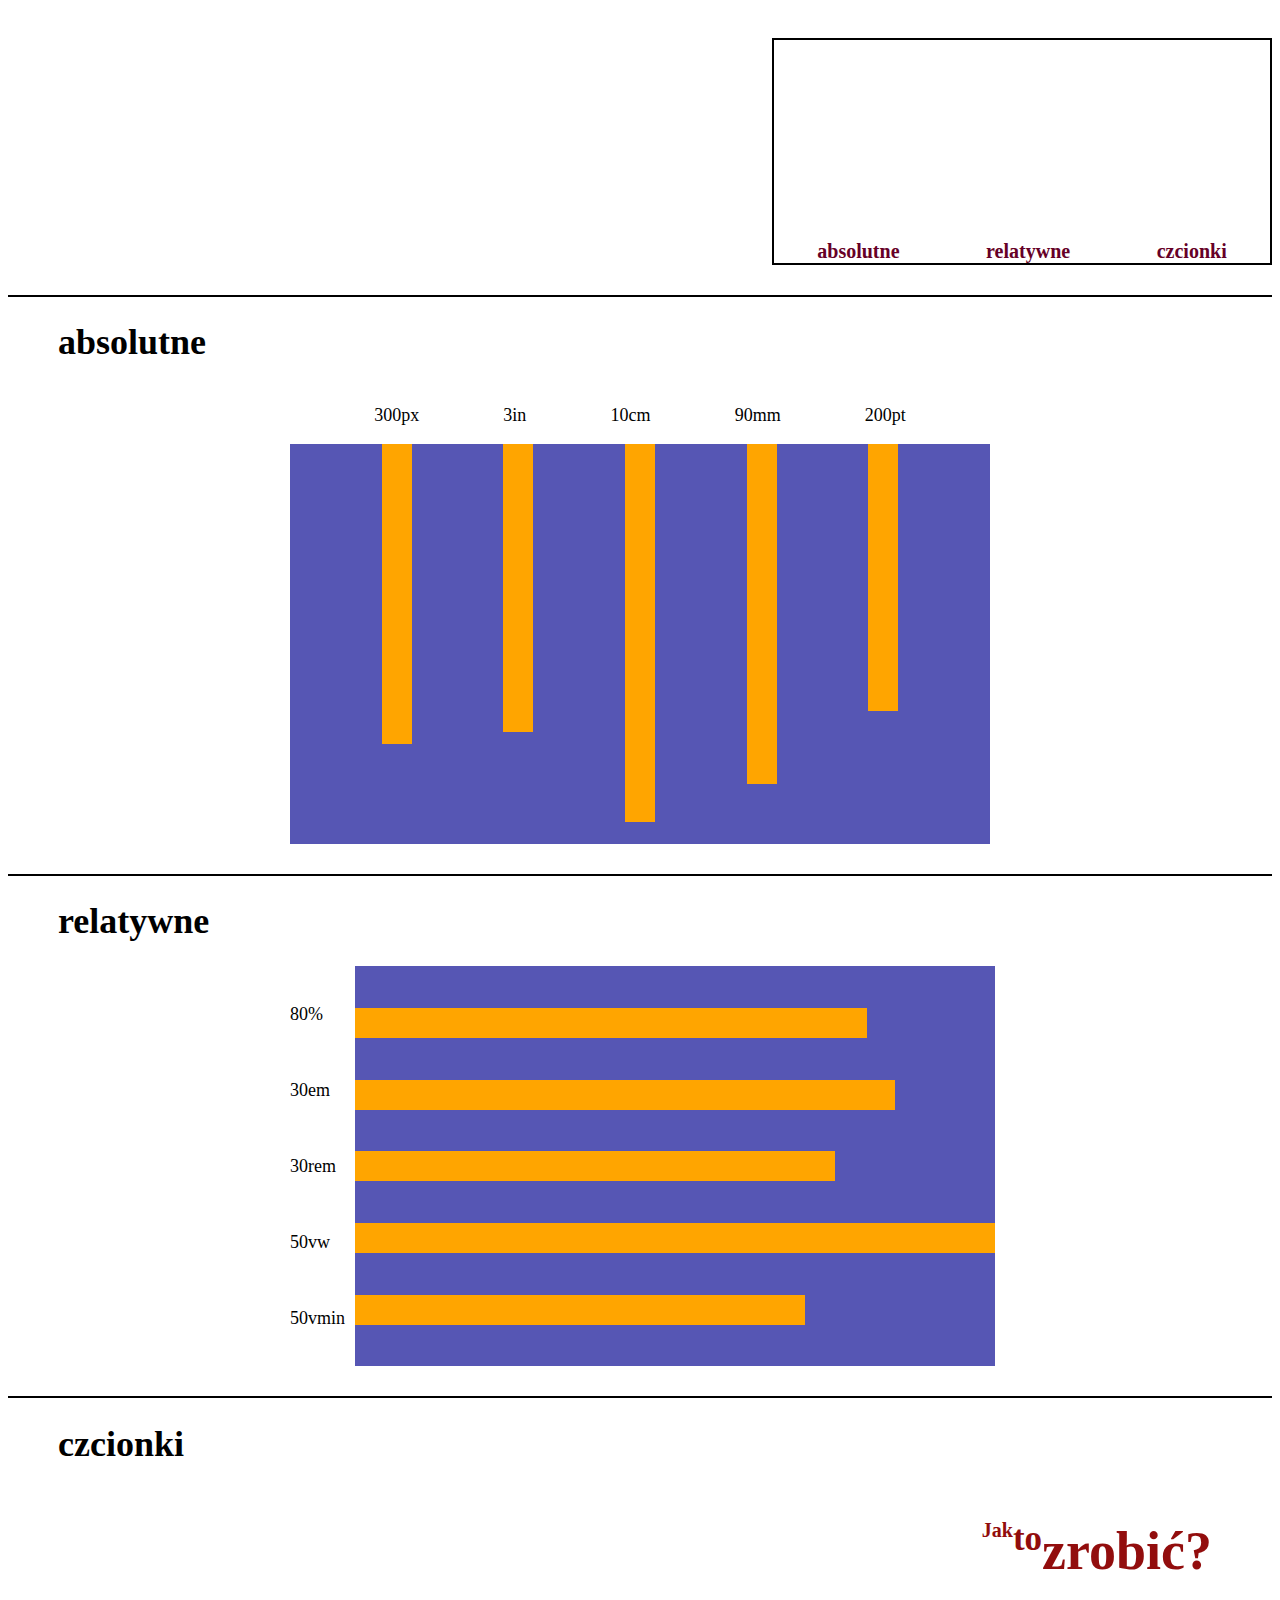
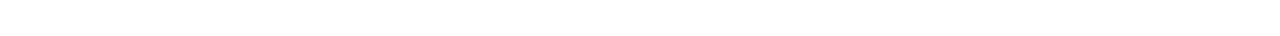
<file: Lekcja2/cwiczenie.html>
<!DOCTYPE html>
<html lang="pl">
<head>
    <meta charset="UTF-8">
    <meta name="viewport" content="width=device-width,user-scalable=no">
    <title>Cw1</title>
    <link rel="stylesheet" href="css.css">
</head>
<body>
    <section id="header">
        <section id="logo">
            <div class="sprite"></div>
            <div id="nav-list">
                <a href="#absolutne" class="nav-txt">absolutne</a>
                <a href="#relatywne" class="nav-txt">relatywne</a>
                <a href="#czcionki" class="nav-txt">czcionki</a>
            </div>
        </section>
    </section>
  <section id="absolutne">
    <h1 class="title">absolutne</h1>
    <div id="pole-wykresu1">
        <div id="wartosci1">
            <p class="wartosc">300px</p>
            <p class="wartosc">3in</p>
            <p class="wartosc">10cm</p>
            <p class="wartosc">90mm</p>
            <p class="wartosc">200pt</p>
        </div>
        <div id="wykres-absolutne">
            <div class="slupek"></div>
            <div class="slupek"></div>
            <div class="slupek"></div>
            <div class="slupek"></div>
            <div class="slupek"></div>
        </div>
    </div>
  </section>
  <section id="relatywne">
    <h1 class="title">relatywne</h1>
    <div id="pole-wykresu2">
        <div id="wartosci2">
            <p class="wartosc">80%</p>
            <p class="wartosc">30em</p>
            <p class="wartosc">30rem</p>
            <p class="wartosc">50vw</p>
            <p class="wartosc">50vmin</p>
        </div>
        <div id="wykres-relatywne">
            <div class="slupek-poziomy"></div>
            <div class="slupek-poziomy"></div>
            <div class="slupek-poziomy"></div>
            <div class="slupek-poziomy"></div>
            <div class="slupek-poziomy"></div>
        </div>
    </div>
  </section>
  <section id="czcionki">
    <h1 class="title">czcionki</h1>
    <p id="question"><sup id="small"><sup id="smallest">Jak</sup>to</sup>zrobić?</p>
  </section>

 </body>
</file>
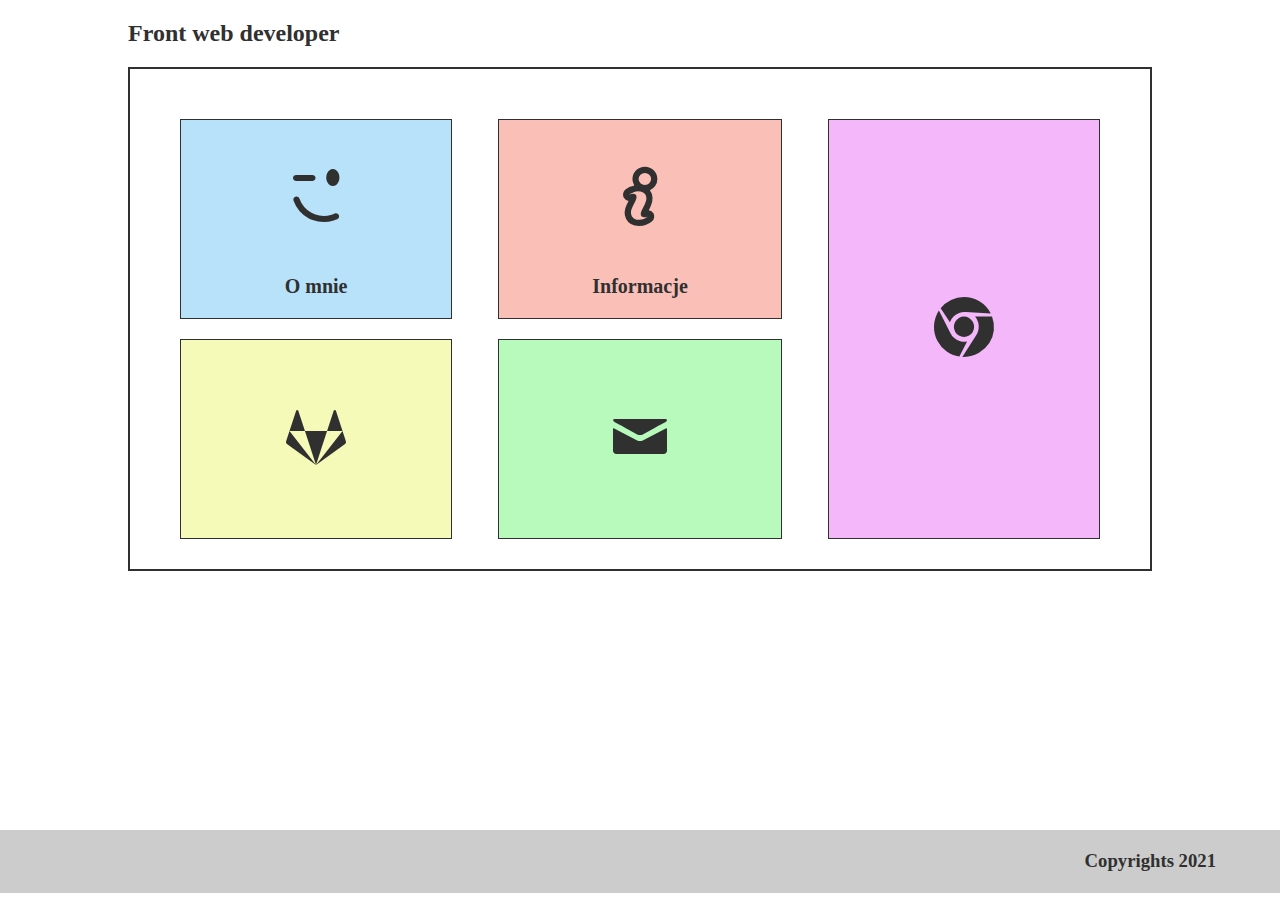
<file: Lekcja 3/cw1/cwiczenie 1.html>
<!DOCTYPE html>
<html lang="pl">
<head>
    <meta charset="UTF-8">
    <meta http-equiv="X-UA-Compatible" content="IE=edge">
    <meta name="viewport" content="width=device-width, initial-scale=1.0">
    <title>Fontello</title>
    <link rel="stylesheet" href="style1.css ">
    <link rel="stylesheet" href="css/fontello.css"
</head>
 <body>
     <div id="big-container">
        <h2>Front web developer</h2>
        <div id="main-container">
            <a id="o-mnie" class="icon" href="#">
                <i class="icon-emo-wink2"></i>
                <p>O mnie</p>
            </a>
            <a href="#" id="info" class="icon">
                <i class="icon-info-outline"></i>
                <p>Informacje</p>
            </a>
            <a href="#" id="gitlab"" class="icon">
                <i class="icon-gitlab"></i>
            </a>
            <a id="mail" href="#" class="icon">
                <i class="icon-mail"></i>
            </a>
            <a id="chrome" href="#" class="icon">
                <i class="icon-chrome"></i>
            </a>
         </div>
     </div>
     <div class="footer">
         <h3>Copyrights 2021</h3>
        </div> 
</body>
</file>
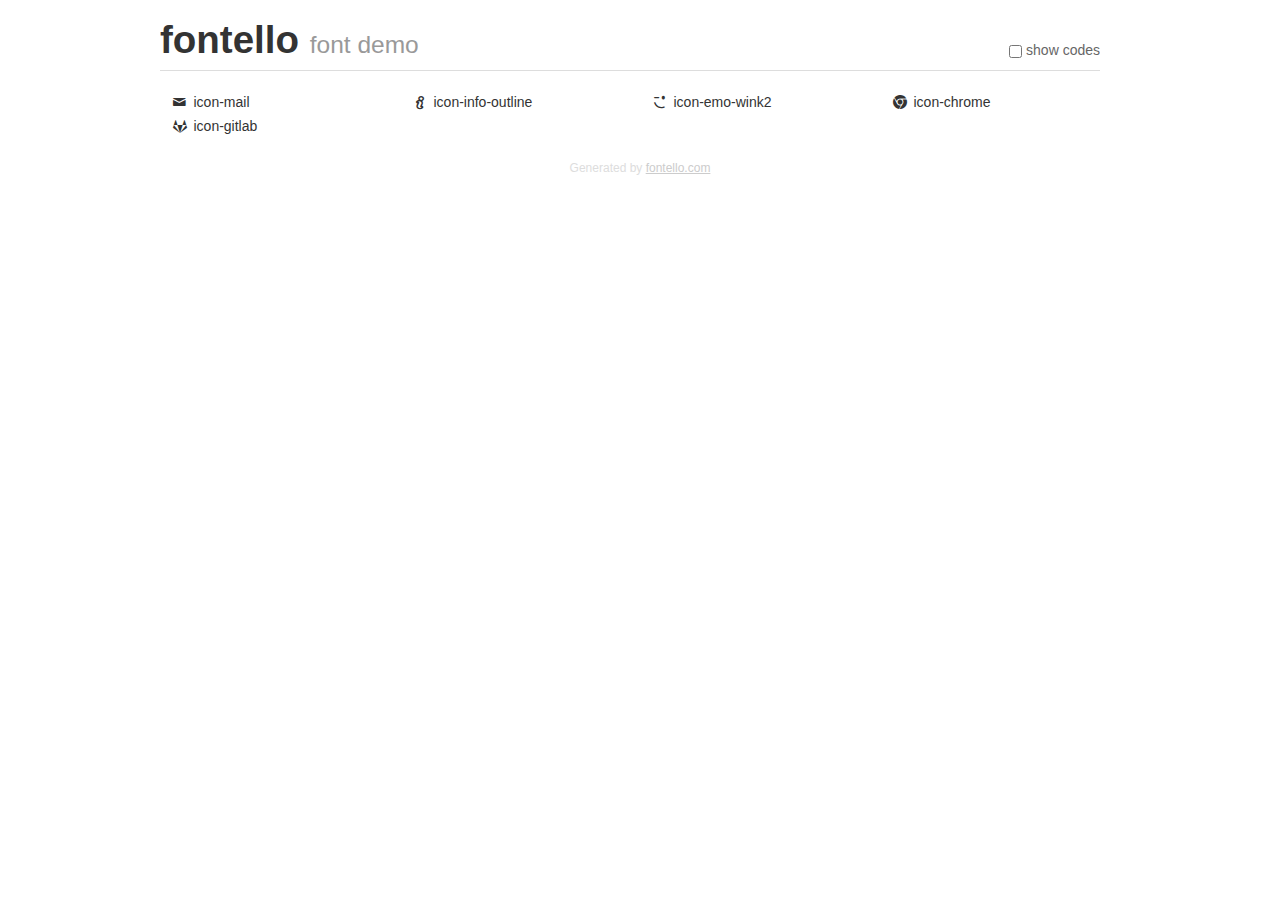
<file: Lekcja 3/cw1/demo.html>
<!DOCTYPE html>
<html>
  <head><!--[if lt IE 9]><script language="javascript" type="text/javascript" src="//html5shim.googlecode.com/svn/trunk/html5.js"></script><![endif]-->
    <meta charset="UTF-8"><style>/*
 * Bootstrap v2.2.1
 *
 * Copyright 2012 Twitter, Inc
 * Licensed under the Apache License v2.0
 * http://www.apache.org/licenses/LICENSE-2.0
 *
 * Designed and built with all the love in the world @twitter by @mdo and @fat.
 */
.clearfix {
  *zoom: 1;
}
.clearfix:before,
.clearfix:after {
  display: table;
  content: "";
  line-height: 0;
}
.clearfix:after {
  clear: both;
}
html {
  font-size: 100%;
  -webkit-text-size-adjust: 100%;
  -ms-text-size-adjust: 100%;
}
a:focus {
  outline: thin dotted #333;
  outline: 5px auto -webkit-focus-ring-color;
  outline-offset: -2px;
}
a:hover,
a:active {
  outline: 0;
}
button,
input,
select,
textarea {
  margin: 0;
  font-size: 100%;
  vertical-align: middle;
}
button,
input {
  *overflow: visible;
  line-height: normal;
}
button::-moz-focus-inner,
input::-moz-focus-inner {
  padding: 0;
  border: 0;
}
body {
  margin: 0;
  font-family: "Helvetica Neue", Helvetica, Arial, sans-serif;
  font-size: 14px;
  line-height: 20px;
  color: #333;
  background-color: #fff;
}
a {
  color: #08c;
  text-decoration: none;
}
a:hover {
  color: #005580;
  text-decoration: underline;
}
.row {
  margin-left: -20px;
  *zoom: 1;
}
.row:before,
.row:after {
  display: table;
  content: "";
  line-height: 0;
}
.row:after {
  clear: both;
}
[class*="span"] {
  float: left;
  min-height: 1px;
  margin-left: 20px;
}
.container,
.navbar-static-top .container,
.navbar-fixed-top .container,
.navbar-fixed-bottom .container {
  width: 940px;
}
.span12 {
  width: 940px;
}
.span11 {
  width: 860px;
}
.span10 {
  width: 780px;
}
.span9 {
  width: 700px;
}
.span8 {
  width: 620px;
}
.span7 {
  width: 540px;
}
.span6 {
  width: 460px;
}
.span5 {
  width: 380px;
}
.span4 {
  width: 300px;
}
.span3 {
  width: 220px;
}
.span2 {
  width: 140px;
}
.span1 {
  width: 60px;
}
[class*="span"].pull-right,
.row-fluid [class*="span"].pull-right {
  float: right;
}
.container {
  margin-right: auto;
  margin-left: auto;
  *zoom: 1;
}
.container:before,
.container:after {
  display: table;
  content: "";
  line-height: 0;
}
.container:after {
  clear: both;
}
p {
  margin: 0 0 10px;
}
.lead {
  margin-bottom: 20px;
  font-size: 21px;
  font-weight: 200;
  line-height: 30px;
}
small {
  font-size: 85%;
}
h1 {
  margin: 10px 0;
  font-family: inherit;
  font-weight: bold;
  line-height: 20px;
  color: inherit;
  text-rendering: optimizelegibility;
}
h1 small {
  font-weight: normal;
  line-height: 1;
  color: #999;
}
h1 {
  line-height: 40px;
}
h1 {
  font-size: 38.5px;
}
h1 small {
  font-size: 24.5px;
}
body {
  margin-top: 90px;
}
.header {
  position: fixed;
  top: 0;
  left: 50%;
  margin-left: -480px;
  background-color: #fff;
  border-bottom: 1px solid #ddd;
  padding-top: 10px;
  z-index: 10;
}
.footer {
  color: #ddd;
  font-size: 12px;
  text-align: center;
  margin-top: 20px;
}
.footer a {
  color: #ccc;
  text-decoration: underline;
}
.the-icons {
  font-size: 14px;
  line-height: 24px;
}
.switch {
  position: absolute;
  right: 0;
  bottom: 10px;
  color: #666;
}
.switch input {
  margin-right: 0.3em;
}
.codesOn .i-name {
  display: none;
}
.codesOn .i-code {
  display: inline;
}
.i-code {
  display: none;
}
@font-face {
      font-family: 'fontello';
      src: url('./font/fontello.eot?79286128');
      src: url('./font/fontello.eot?79286128#iefix') format('embedded-opentype'),
           url('./font/fontello.woff?79286128') format('woff'),
           url('./font/fontello.ttf?79286128') format('truetype'),
           url('./font/fontello.svg?79286128#fontello') format('svg');
      font-weight: normal;
      font-style: normal;
    }
     
     
    .demo-icon
    {
      font-family: "fontello";
      font-style: normal;
      font-weight: normal;
      speak: never;
     
      display: inline-block;
      text-decoration: inherit;
      width: 1em;
      margin-right: .2em;
      text-align: center;
      /* opacity: .8; */
     
      /* For safety - reset parent styles, that can break glyph codes*/
      font-variant: normal;
      text-transform: none;
     
      /* fix buttons height, for twitter bootstrap */
      line-height: 1em;
     
      /* Animation center compensation - margins should be symmetric */
      /* remove if not needed */
      margin-left: .2em;
     
      /* You can be more comfortable with increased icons size */
      /* font-size: 120%; */
     
      /* Font smoothing. That was taken from TWBS */
      -webkit-font-smoothing: antialiased;
      -moz-osx-font-smoothing: grayscale;
     
      /* Uncomment for 3D effect */
      /* text-shadow: 1px 1px 1px rgba(127, 127, 127, 0.3); */
    }
     </style>
    <link rel="stylesheet" href="css/animation.css"><!--[if IE 7]><link rel="stylesheet" href="css/" + font.fontname + "-ie7.css"><![endif]-->
    <script>
      function toggleCodes(on) {
        var obj = document.getElementById('icons');
      
        if (on) {
          obj.className += ' codesOn';
        } else {
          obj.className = obj.className.replace(' codesOn', '');
        }
      }
      
    </script>
  </head>
  <body>
    <div class="container header">
      <h1>fontello <small>font demo</small></h1>
      <label class="switch">
        <input type="checkbox" onclick="toggleCodes(this.checked)">show codes
      </label>
    </div>
    <div class="container" id="icons">
      <div class="row">
        <div class="the-icons span3" title="Code: 0xe800"><i class="demo-icon icon-mail">&#xe800;</i> <span class="i-name">icon-mail</span><span class="i-code">0xe800</span></div>
        <div class="the-icons span3" title="Code: 0xe801"><i class="demo-icon icon-info-outline">&#xe801;</i> <span class="i-name">icon-info-outline</span><span class="i-code">0xe801</span></div>
        <div class="the-icons span3" title="Code: 0xe813"><i class="demo-icon icon-emo-wink2">&#xe813;</i> <span class="i-name">icon-emo-wink2</span><span class="i-code">0xe813</span></div>
        <div class="the-icons span3" title="Code: 0xe841"><i class="demo-icon icon-chrome">&#xe841;</i> <span class="i-name">icon-chrome</span><span class="i-code">0xe841</span></div>
      </div>
      <div class="row">
        <div class="the-icons span3" title="Code: 0xf296"><i class="demo-icon icon-gitlab">&#xf296;</i> <span class="i-name">icon-gitlab</span><span class="i-code">0xf296</span></div>
      </div>
    </div>
    <div class="container footer">Generated by <a href="https://fontello.com">fontello.com</a></div>
  </body>
</html>
</file>
<file: Lekcja2/css.css>
body {
    font-size: 18px;
}
* {
    box-sizing: border-box;
}
.sprite {
  width: 496px;
  height: 200px;
  background: url(https://raw.githubusercontent.com/apietryga/Font-end-sources/master/lekcja2/cw1/logo_sprites.jpg);
    background-repeat: no-repeat;
}
.sprite:hover {
  background-position: 0px -200px;
}
.sprite:active {
   background-position: 0px -400px;
}
#logo {
    border: solid 2px black;
    display: flex;
    flex-direction: column;
    width: 500px;
    margin: 30px 0 30px 0;
}
.nav-txt {
    display: block;
    padding: auto 20px auto 20px;
    text-align: center;
    font-size: 20px;
    font-weight: bold;
    text-decoration: none;
    color: hsl(337, 100%, 20%);
}
#nav-list {
    display: flex;
    justify-content:space-around;
}
#header {
    border-bottom: solid 2px black;
    display: flex;
    justify-content: flex-end;
}
#absolutne {
    border-bottom: solid 2px black;
}
.title {
    font-size: 2em;
    margin-left: 50px;
}
#pole-wykresu1 {
    display: block;
    margin: auto;
    max-width: 700px;
    margin-bottom: 30px;
}
#wartosci1 {
    display: flex;
    justify-content: space-evenly;
}
.slupek:nth-child(1){height: 300px;}
.slupek:nth-child(2){height: 3in;}
.slupek:nth-child(3){height: 10cm;}
.slupek:nth-child(4){height: 90mm;}
.slupek:nth-child(5){height: 200pt;}
#wykres-absolutne {
    display: flex;
    background-color: rgb(86, 86, 180);
    max-width: 700px;
    height: 400px;
    justify-content: space-evenly;
}
.slupek {
    background-color: orange;
    width: 30px;
}
#pole-wykresu2 {
    display: flex;
    margin: auto;
    width: 700px;
    margin-bottom: 30px;
}
#wartosci2 {
    display: flex;
    flex-direction: column;
    justify-content: space-evenly;
    margin-right: 10px;
}
#relatywne {
    border-bottom: solid 2px black;
}
#wykres-relatywne {
    display: flex;
    flex-direction: column;
    background-color: rgb(86, 86, 180);
    width: 700px;
    height: 400px;
    justify-content: space-evenly;
}
.slupek-poziomy {
    background-color: orange;
    height: 30px;
}
.slupek-poziomy:nth-child(1){width: 80%;}
.slupek-poziomy:nth-child(2){width: 30em;}
.slupek-poziomy:nth-child(3){width: 30rem;}
.slupek-poziomy:nth-child(4){width: 50vw;}
.slupek-poziomy:nth-child(5){width: 50vmin;}
#question {
    text-align:right;
    padding-right: 60px;
    font-size: 3em;
    font-weight: bold;
    color: rgb(146, 13, 13);
}
#small {
    font-size: 35px;
}
#smallest {
    font-size: 20px;
}
@media only screen and (max-width: 710px) {
    #pole-wykresu2 {
        width: auto;
    }
    #wartosci2 {
    }
    #wykres-relatywne {
        width: 100%;
    }
}
@media only screen and (max-width: 520px) {
    #header {
        justify-content:center;
    }
    #logo {
        width: 100%;
    }
    .sprite {
        width: auto;
        background-position: center top;
    }
}
@media only screen and (max-width: 340px) {
    #logo {
        width: 340px;
    }
    .sprite {
        width: 340px;
        background-position: center top;
    }
}
</file>
<file: Lekcja 3/cw1/style1.css>
* {
    box-sizing: border-box;
    color: rgb(48, 48, 48);
}
body {
    margin: 0;
}
a {
    text-decoration: none;
}
#main-container {
    display: grid;
    grid-gap: 5%;
    grid-template-columns: repeat(3, auto);
    grid-template-rows: repeat(2, 200px);
    border: solid 2px;
    padding: 50px;
    grid-template-areas: 
    "p1 p2 p5"
    "p3 p4 p5";
}
.icon:nth-child(1){grid-area: p1;}
.icon:nth-child(2){grid-area: p2;}
.icon:nth-child(3){grid-area: p3;}
.icon:nth-child(4){grid-area: p4;}
.icon:nth-child(5){grid-area: p5;}
#big-container {
    margin: auto;
    width: 80%;
    height: 90vh;
}
#o-mnie {
    background-color: rgb(184, 226, 250);
}
#info {
    background-color: rgb(250, 192, 184);
}
#gitlab {
    background-color: rgb(246, 250, 184);
}
#mail {
    background-color: rgb(184, 250, 187);
}
#chrome {
    background-color: rgb(244, 184, 250);
}
.icon {
    display: flex;
    flex-direction: column;
    border: solid 1px;
    align-content: center;
    justify-content: center;
}
i {
    font-size: 60px;
    margin: auto;
}
p {
    text-align: center;
    font-size: 20px;
    font-weight: bold;
    margin-top: 0;
}
.icon-emo-wink2.icon-info-outline {
    margin-bottom: 42px;
}
.footer {
    background-color: rgb(204, 204, 204);
    font-weight: bold;
    width: 100%;
    height: 7vh;
    margin:  0;
    text-align: end;
    padding-right: 5vw;
    padding-top: auto;
    position: relative;
}
h3 {
    
    margin: 0;
    position: absolute; 
    top: 50%;
    transform: translate(0, -50%);
    right: 5vw;
}
@media (max-width: 600px) {
    #main-container {
        grid-gap: 5%;
        grid-template-columns: auto;
        grid-template-rows: repeat(5, 200px);
        grid-template-areas: 
        "p1"
        "p2"
        "p3"
        "p4"
        "p5";
        padding-bottom: 250px;
    }
    #big-container {
        height: auto;
        margin-bottom: 50px;
    }
}
@media (max-width: 270px) {
    #big-container {
        width: 198px;
    }
}
</file>
<file: Lekcja 3/cw1/css/fontello.css>
@font-face {
  font-family: 'fontello';
  src: url('../font/fontello.eot?74020796');
  src: url('../font/fontello.eot?74020796#iefix') format('embedded-opentype'),
       url('../font/fontello.woff2?74020796') format('woff2'),
       url('../font/fontello.woff?74020796') format('woff'),
       url('../font/fontello.ttf?74020796') format('truetype'),
       url('../font/fontello.svg?74020796#fontello') format('svg');
  font-weight: normal;
  font-style: normal;
}
/* Chrome hack: SVG is rendered more smooth in Windozze. 100% magic, uncomment if you need it. */
/* Note, that will break hinting! In other OS-es font will be not as sharp as it could be */
/*
@media screen and (-webkit-min-device-pixel-ratio:0) {
  @font-face {
    font-family: 'fontello';
    src: url('../font/fontello.svg?74020796#fontello') format('svg');
  }
}
*/
 
 [class^="icon-"]:before, [class*=" icon-"]:before {
  font-family: "fontello";
  font-style: normal;
  font-weight: normal;
  speak: never;
 
  display: inline-block;
  text-decoration: inherit;
  width: 1em;
  margin-right: .2em;
  text-align: center;
  /* opacity: .8; */
 
  /* For safety - reset parent styles, that can break glyph codes*/
  font-variant: normal;
  text-transform: none;
 
  /* fix buttons height, for twitter bootstrap */
  line-height: 1em;
 
  /* Animation center compensation - margins should be symmetric */
  /* remove if not needed */
  margin-left: .2em;
 
  /* you can be more comfortable with increased icons size */
  /* font-size: 120%; */
 
  /* Font smoothing. That was taken from TWBS */
  -webkit-font-smoothing: antialiased;
  -moz-osx-font-smoothing: grayscale;
 
  /* Uncomment for 3D effect */
  /* text-shadow: 1px 1px 1px rgba(127, 127, 127, 0.3); */
}
 
.icon-mail:before { content: '\e800'; } /* '' */
.icon-info-outline:before { content: '\e801'; } /* '' */
.icon-emo-wink2:before { content: '\e813'; } /* '' */
.icon-chrome:before { content: '\e841'; } /* '' */
.icon-gitlab:before { content: '\f296'; } /* '' */
</file>
<file: Lekcja 3/cw1/css/animation.css>
/*
   Animation example, for spinners
*/
.animate-spin {
  -moz-animation: spin 2s infinite linear;
  -o-animation: spin 2s infinite linear;
  -webkit-animation: spin 2s infinite linear;
  animation: spin 2s infinite linear;
  display: inline-block;
}
@-moz-keyframes spin {
  0% {
    -moz-transform: rotate(0deg);
    -o-transform: rotate(0deg);
    -webkit-transform: rotate(0deg);
    transform: rotate(0deg);
  }

  100% {
    -moz-transform: rotate(359deg);
    -o-transform: rotate(359deg);
    -webkit-transform: rotate(359deg);
    transform: rotate(359deg);
  }
}
@-webkit-keyframes spin {
  0% {
    -moz-transform: rotate(0deg);
    -o-transform: rotate(0deg);
    -webkit-transform: rotate(0deg);
    transform: rotate(0deg);
  }

  100% {
    -moz-transform: rotate(359deg);
    -o-transform: rotate(359deg);
    -webkit-transform: rotate(359deg);
    transform: rotate(359deg);
  }
}
@-o-keyframes spin {
  0% {
    -moz-transform: rotate(0deg);
    -o-transform: rotate(0deg);
    -webkit-transform: rotate(0deg);
    transform: rotate(0deg);
  }

  100% {
    -moz-transform: rotate(359deg);
    -o-transform: rotate(359deg);
    -webkit-transform: rotate(359deg);
    transform: rotate(359deg);
  }
}
@-ms-keyframes spin {
  0% {
    -moz-transform: rotate(0deg);
    -o-transform: rotate(0deg);
    -webkit-transform: rotate(0deg);
    transform: rotate(0deg);
  }

  100% {
    -moz-transform: rotate(359deg);
    -o-transform: rotate(359deg);
    -webkit-transform: rotate(359deg);
    transform: rotate(359deg);
  }
}
@keyframes spin {
  0% {
    -moz-transform: rotate(0deg);
    -o-transform: rotate(0deg);
    -webkit-transform: rotate(0deg);
    transform: rotate(0deg);
  }

  100% {
    -moz-transform: rotate(359deg);
    -o-transform: rotate(359deg);
    -webkit-transform: rotate(359deg);
    transform: rotate(359deg);
  }
}
</file>
